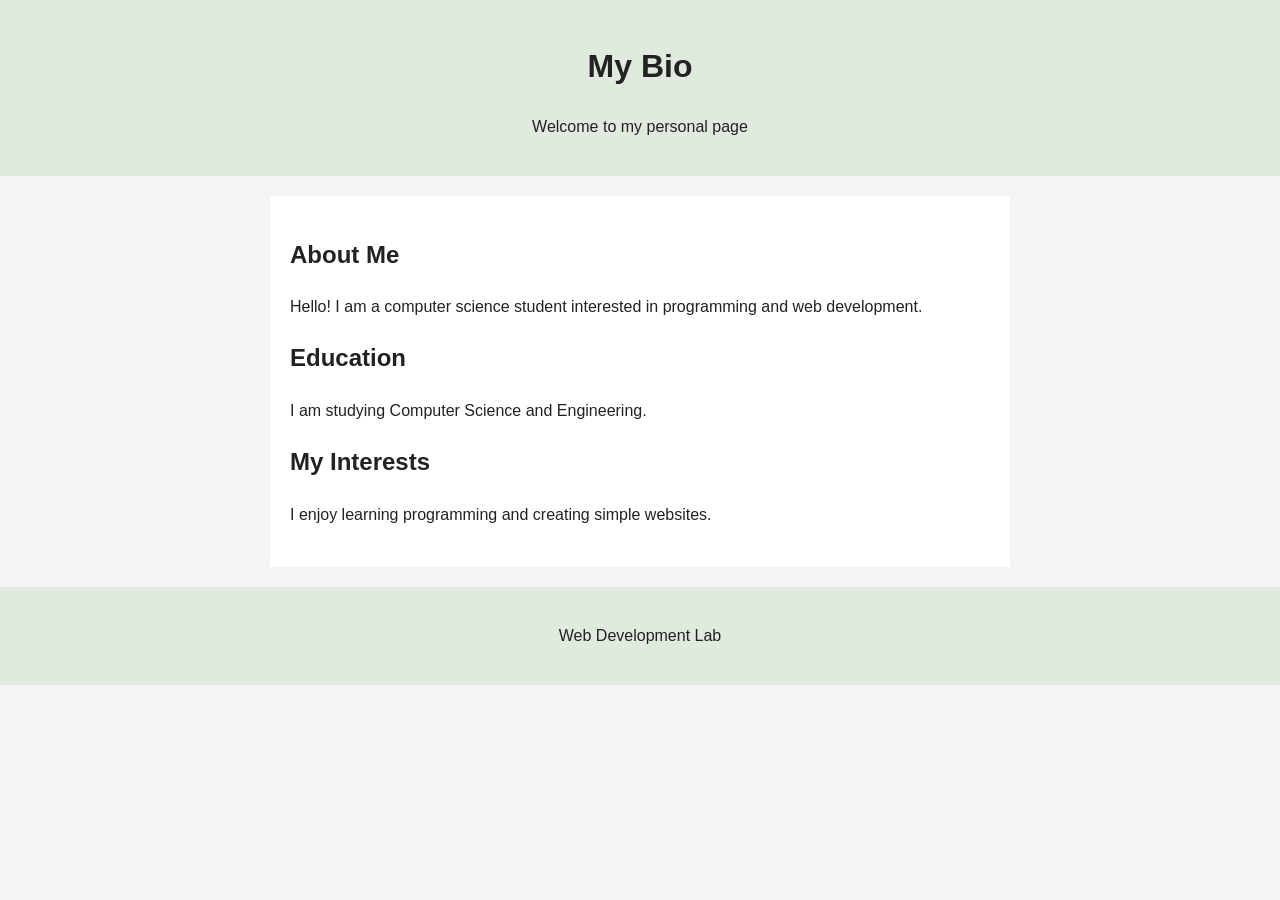
<file: P05-Semantic-Bio-Page/index.html>
<!DOCTYPE html>
<html lang="en">
<head>
  <meta charset="UTF-8">
  <meta name="viewport" content="width=device-width, initial-scale=1.0">
  <title>My Bio</title>
  <link rel="stylesheet" href="style.css">
</head>
<body>
  <header>
    <h1>My Bio</h1>
    <p>Welcome to my personal page</p>
  </header>
  <main>
    <section>
      <h2>About Me</h2>
      <p>Hello! I am a computer science student interested in programming and web development.</p>
    </section>
    <section>
      <h2>Education</h2>
      <p>I am studying Computer Science and Engineering.</p>
    </section>
    <section>
      <h2>My Interests</h2>
      <p>I enjoy learning programming and creating simple websites.</p>
    </section>
  </main>
  <footer><p>Web Development Lab</p></footer>
</body>
</html>
</file>
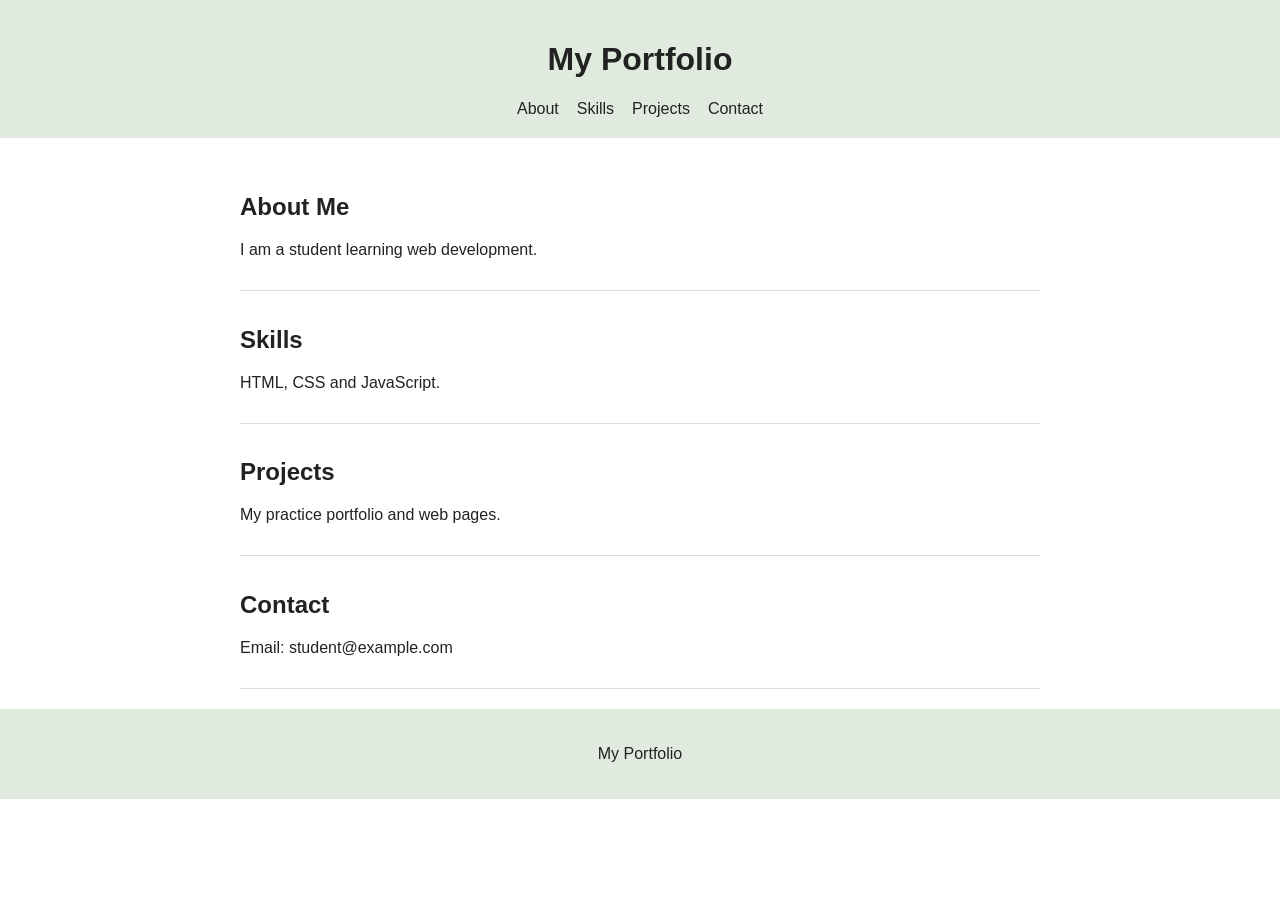
<file: P06-Full-Portfolio-Page-Structure-in-Semantic-HTML/index.html>
<!DOCTYPE html>
<html lang="en">
<head>
  <meta charset="UTF-8">
  <meta name="viewport" content="width=device-width, initial-scale=1.0">
  <title>My Portfolio</title>
  <link rel="stylesheet" href="style.css">
</head>
<body>
  <header>
    <h1>My Portfolio</h1>
    <nav>
      <a href="#about">About</a>
      <a href="#skills">Skills</a>
      <a href="#projects">Projects</a>
      <a href="#contact">Contact</a>
    </nav>
  </header>
  <main>
    <section id="about"><h2>About Me</h2><p>I am a student learning web development.</p></section>
    <section id="skills"><h2>Skills</h2><p>HTML, CSS and JavaScript.</p></section>
    <section id="projects"><h2>Projects</h2><p>My practice portfolio and web pages.</p></section>
    <section id="contact"><h2>Contact</h2><p>Email: student@example.com</p></section>
  </main>
  <footer><p>My Portfolio</p></footer>
</body>
</html>
</file>
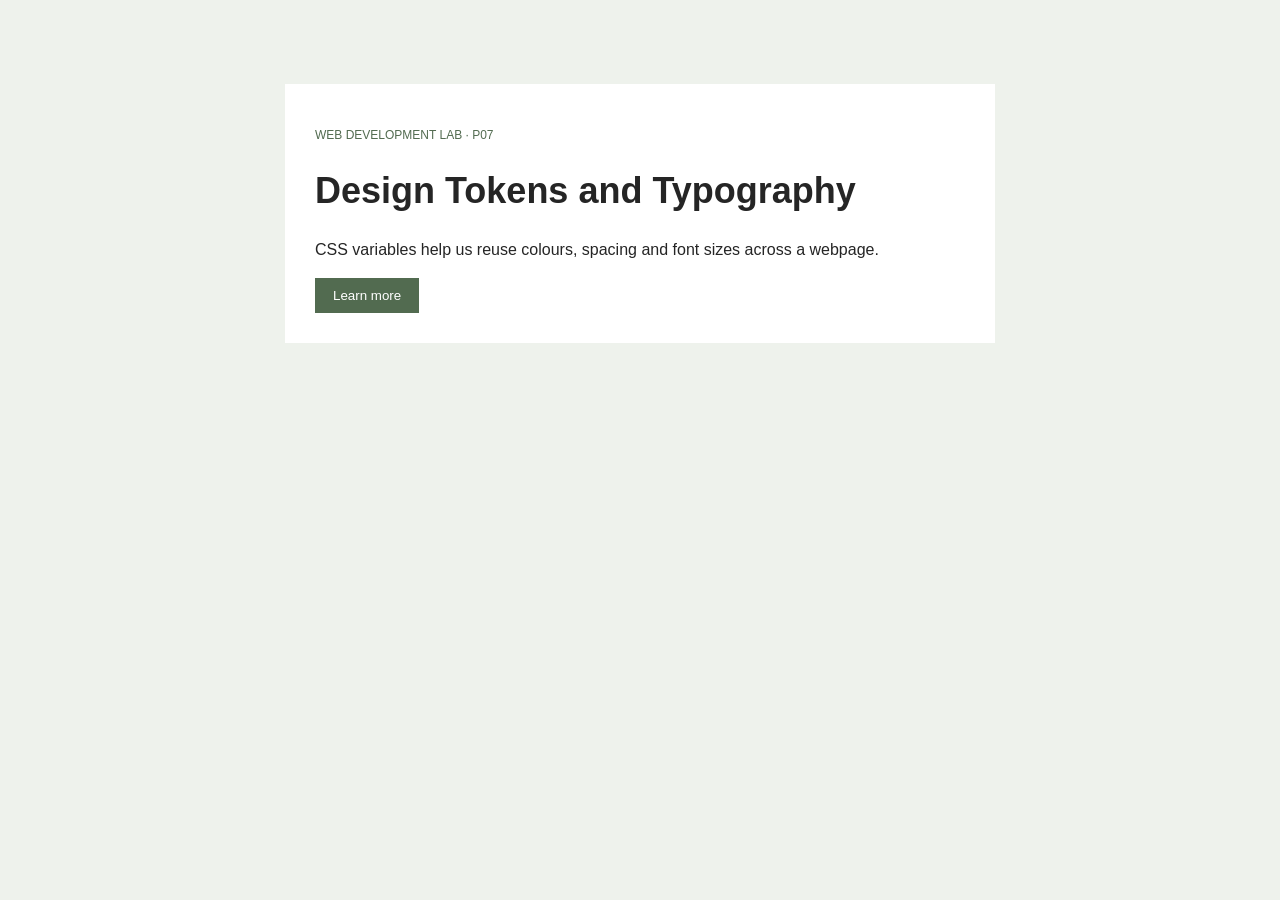
<file: P07-Design-Tokens-and-Typography-System-in-CSS/index.html>
<!DOCTYPE html>
<html lang="en">
<head>
  <meta charset="UTF-8">
  <meta name="viewport" content="width=device-width, initial-scale=1.0">
  <title>CSS Design Tokens</title>
  <link rel="stylesheet" href="style.css">
</head>
<body>
  <main>
    <p class="label">WEB DEVELOPMENT LAB · P07</p>
    <h1>Design Tokens and Typography</h1>
    <p>CSS variables help us reuse colours, spacing and font sizes across a webpage.</p>
    <button>Learn more</button>
  </main>
</body>
</html>
</file>
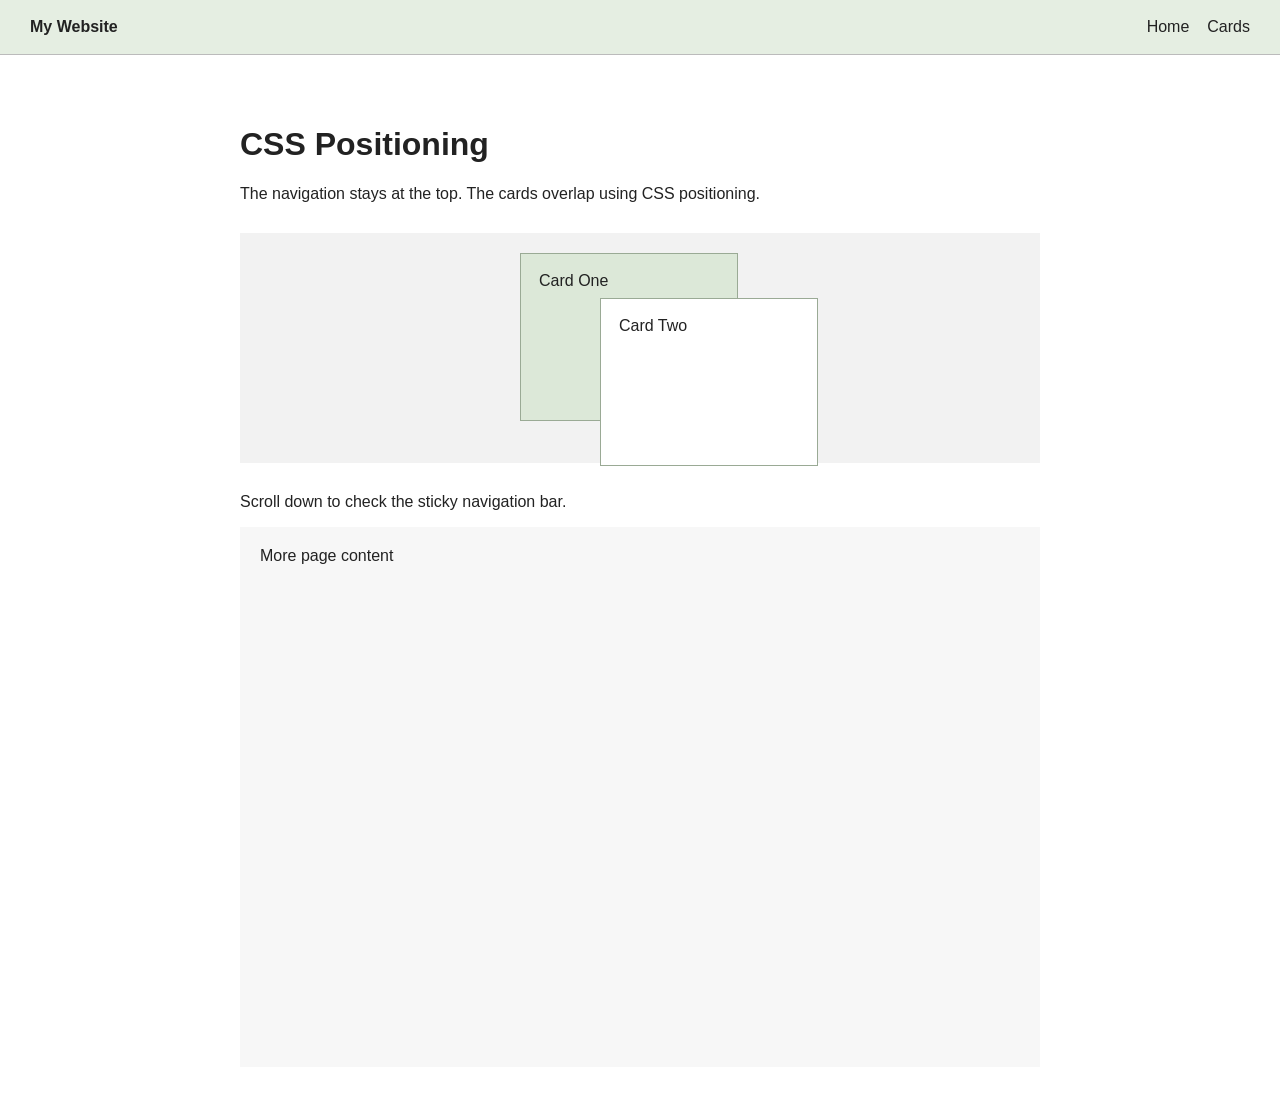
<file: P08-Sticky-Navbar-and-Card-Overlay-using-CSS-Positioning/index.html>
<!DOCTYPE html>
<html lang="en">
<head>
  <meta charset="UTF-8">
  <meta name="viewport" content="width=device-width, initial-scale=1.0">
  <title>Sticky Navbar and Card Overlay</title>
  <link rel="stylesheet" href="style.css">
</head>
<body>
  <header class="navbar">
    <strong>My Website</strong>
    <nav><a href="#home">Home</a><a href="#cards">Cards</a></nav>
  </header>
  <main id="home">
    <h1>CSS Positioning</h1>
    <p>The navigation stays at the top. The cards overlap using CSS positioning.</p>
    <section class="card-area" id="cards">
      <div class="card card-back">Card One</div>
      <div class="card card-front">Card Two</div>
    </section>
    <p>Scroll down to check the sticky navigation bar.</p>
    <div class="extra">More page content</div>
  </main>
</body>
</html>
</file>
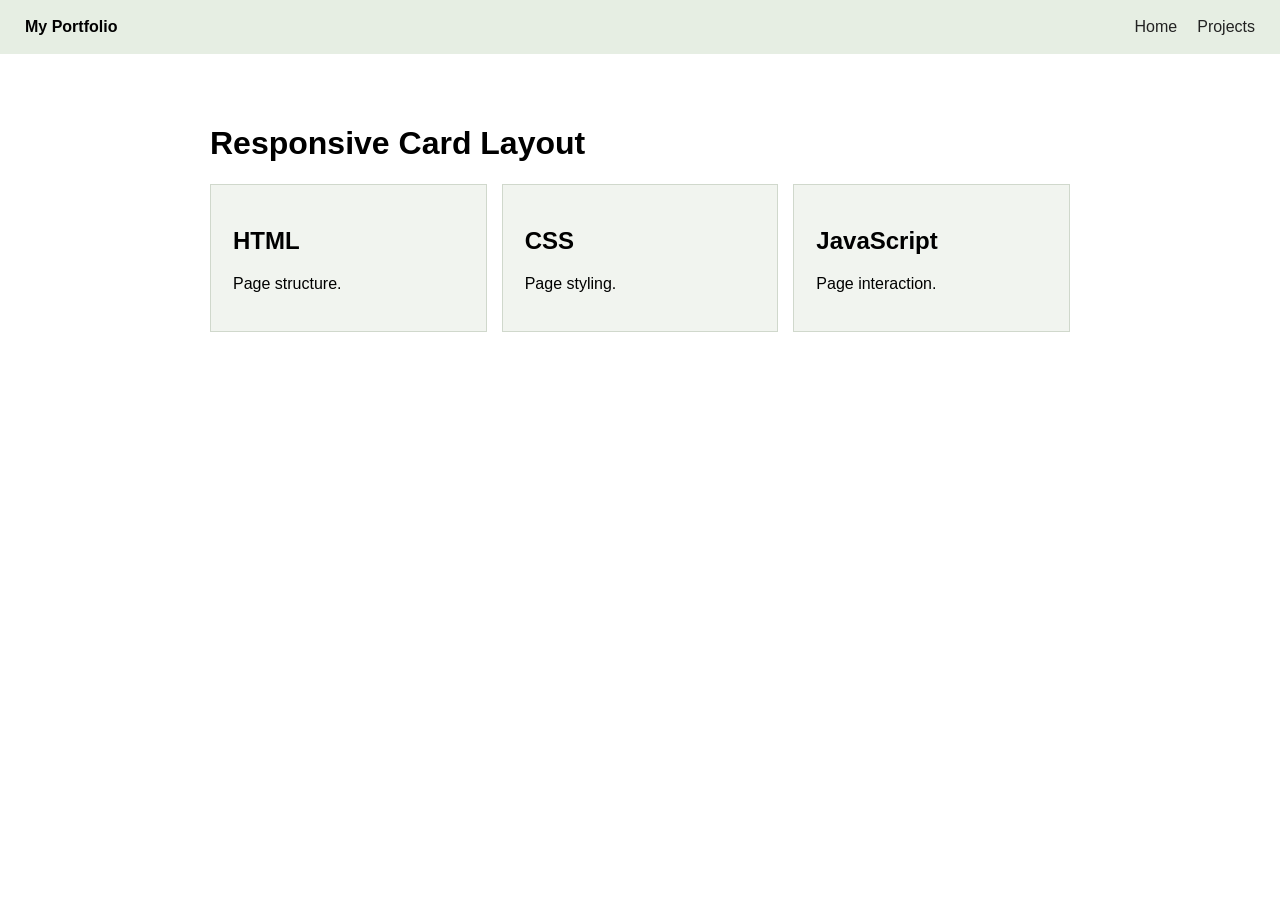
<file: P09-Responsive-Navbar-and-Card-Grid-using-Flexbox/index.html>
<!DOCTYPE html>
<html lang="en">
<head>
  <meta charset="UTF-8">
  <meta name="viewport" content="width=device-width, initial-scale=1.0">
  <title>Responsive Navbar and Flexbox Cards</title>
  <link rel="stylesheet" href="style.css">
</head>
<body>
  <header class="header">
    <strong>My Portfolio</strong>
    <nav aria-label="Main navigation">
      <a href="#home">Home</a>
      <a href="#projects">Projects</a>
    </nav>
  </header>

  <main id="home">
    <h1>Responsive Card Layout</h1>
    <section class="cards" id="projects">
      <article class="card"><h2>HTML</h2><p>Page structure.</p></article>
      <article class="card"><h2>CSS</h2><p>Page styling.</p></article>
      <article class="card"><h2>JavaScript</h2><p>Page interaction.</p></article>
    </section>
  </main>
</body>
</html>
</file>
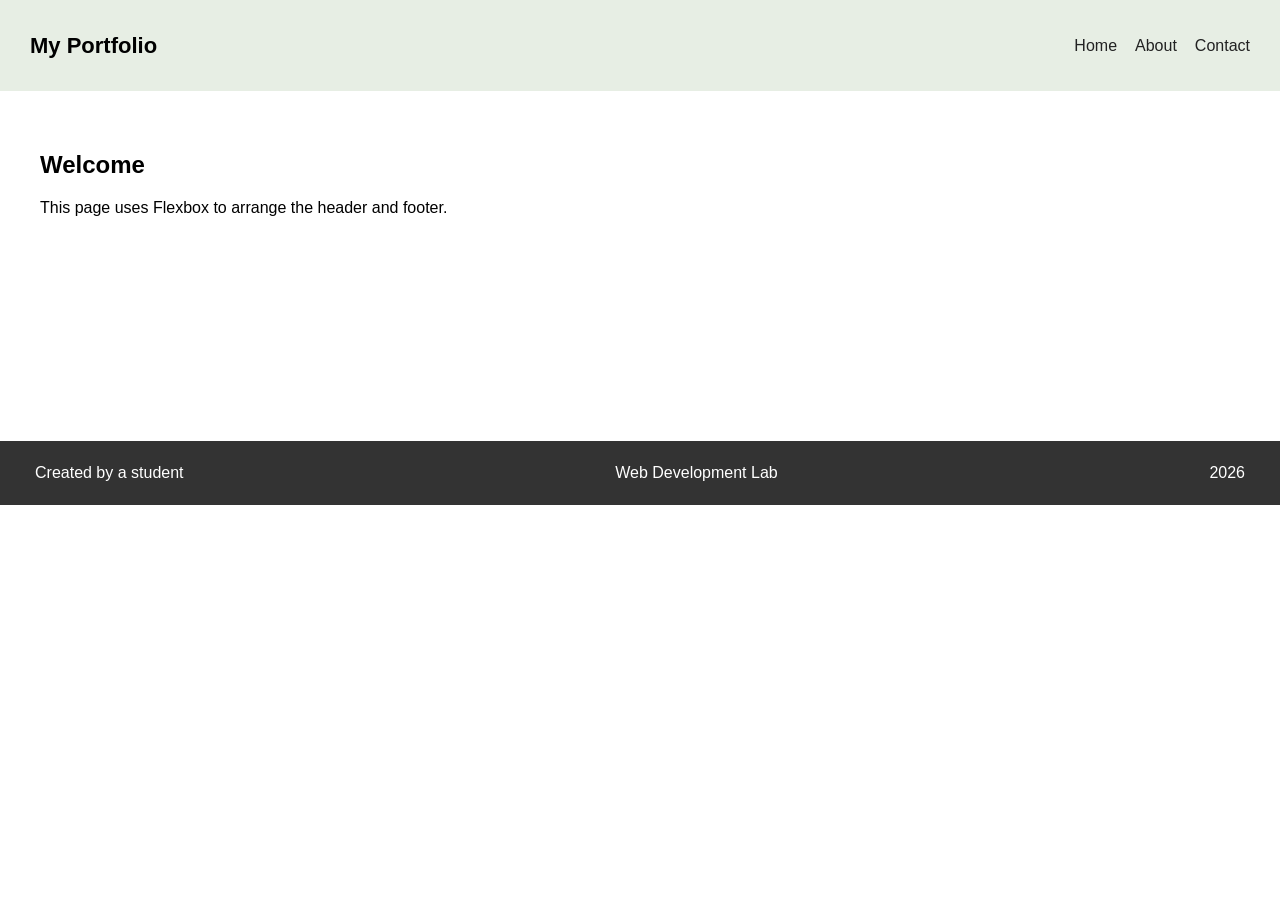
<file: P10-Portfolio-Header-and-Footer-with-Advanced-Flexbox/index.html>
<!DOCTYPE html>
<html lang="en">
<head>
  <meta charset="UTF-8">
  <meta name="viewport" content="width=device-width, initial-scale=1.0">
  <title>Portfolio Header and Footer</title>
  <link rel="stylesheet" href="style.css">
</head>
<body>
  <header class="header">
    <h1>My Portfolio</h1>
    <nav><a href="#home">Home</a><a href="#about">About</a><a href="#contact">Contact</a></nav>
  </header>
  <main id="home">
    <h2>Welcome</h2>
    <p>This page uses Flexbox to arrange the header and footer.</p>
  </main>
  <footer class="footer" id="contact">
    <p>Created by a student</p>
    <p>Web Development Lab</p>
    <p>2026</p>
  </footer>
</body>
</html>
</file>
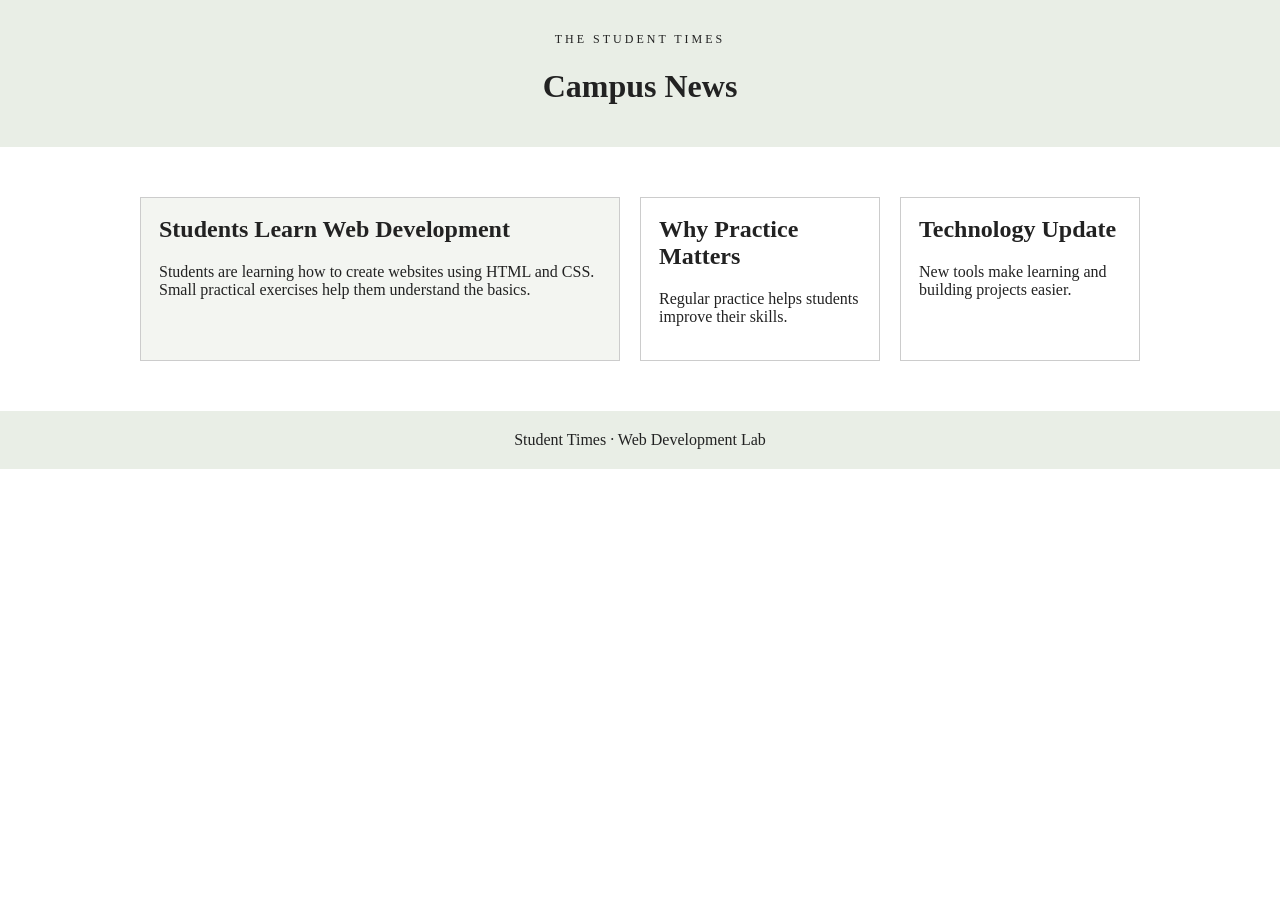
<file: P11-Newspaper-Style-Three-Column-Layout-with-CSS-Grid/index.html>
<!DOCTYPE html>
<html lang="en">
<head>
  <meta charset="UTF-8">
  <meta name="viewport" content="width=device-width, initial-scale=1.0">
  <title>Student Times — CSS Grid</title>
  <link rel="stylesheet" href="style.css">
</head>
<body>
  <header>
    <p>THE STUDENT TIMES</p>
    <h1>Campus News</h1>
  </header>
  <main class="news-grid">
    <article class="main-story">
      <h2>Students Learn Web Development</h2>
      <p>Students are learning how to create websites using HTML and CSS. Small practical exercises help them understand the basics.</p>
    </article>
    <article>
      <h2>Why Practice Matters</h2>
      <p>Regular practice helps students improve their skills.</p>
    </article>
    <article>
      <h2>Technology Update</h2>
      <p>New tools make learning and building projects easier.</p>
    </article>
  </main>
  <footer>Student Times · Web Development Lab</footer>
</body>
</html>
</file>
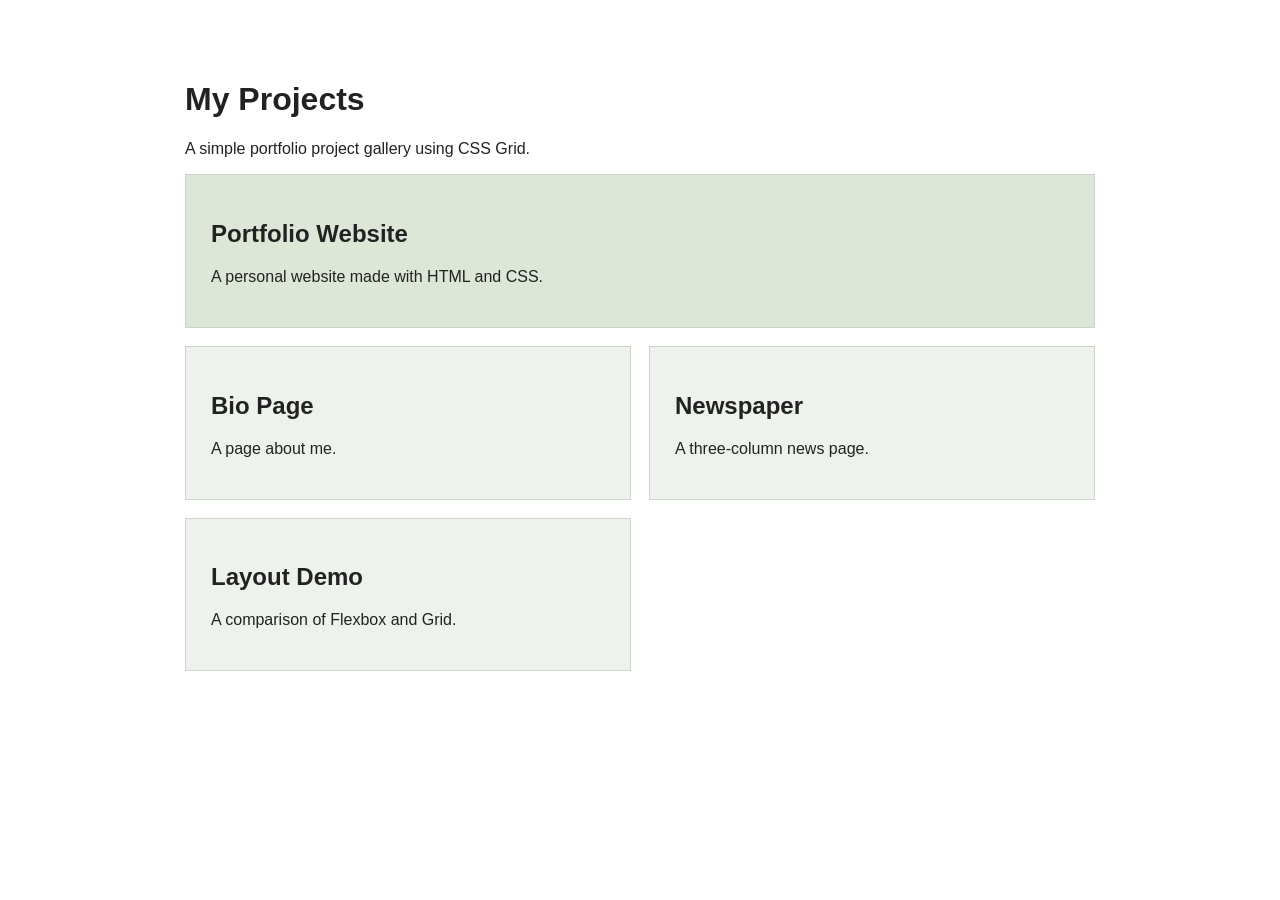
<file: P12-Portfolio-Projects-Grid-with-Advanced-CSS-Grid/index.html>
<!DOCTYPE html>
<html lang="en">
<head>
  <meta charset="UTF-8">
  <meta name="viewport" content="width=device-width, initial-scale=1.0">
  <title>My Projects — CSS Grid</title>
  <link rel="stylesheet" href="style.css">
</head>
<body>
  <main>
    <h1>My Projects</h1>
    <p>A simple portfolio project gallery using CSS Grid.</p>
    <section class="project-grid">
      <article class="project featured"><h2>Portfolio Website</h2><p>A personal website made with HTML and CSS.</p></article>
      <article class="project"><h2>Bio Page</h2><p>A page about me.</p></article>
      <article class="project"><h2>Newspaper</h2><p>A three-column news page.</p></article>
      <article class="project"><h2>Layout Demo</h2><p>A comparison of Flexbox and Grid.</p></article>
    </section>
  </main>
</body>
</html>
</file>
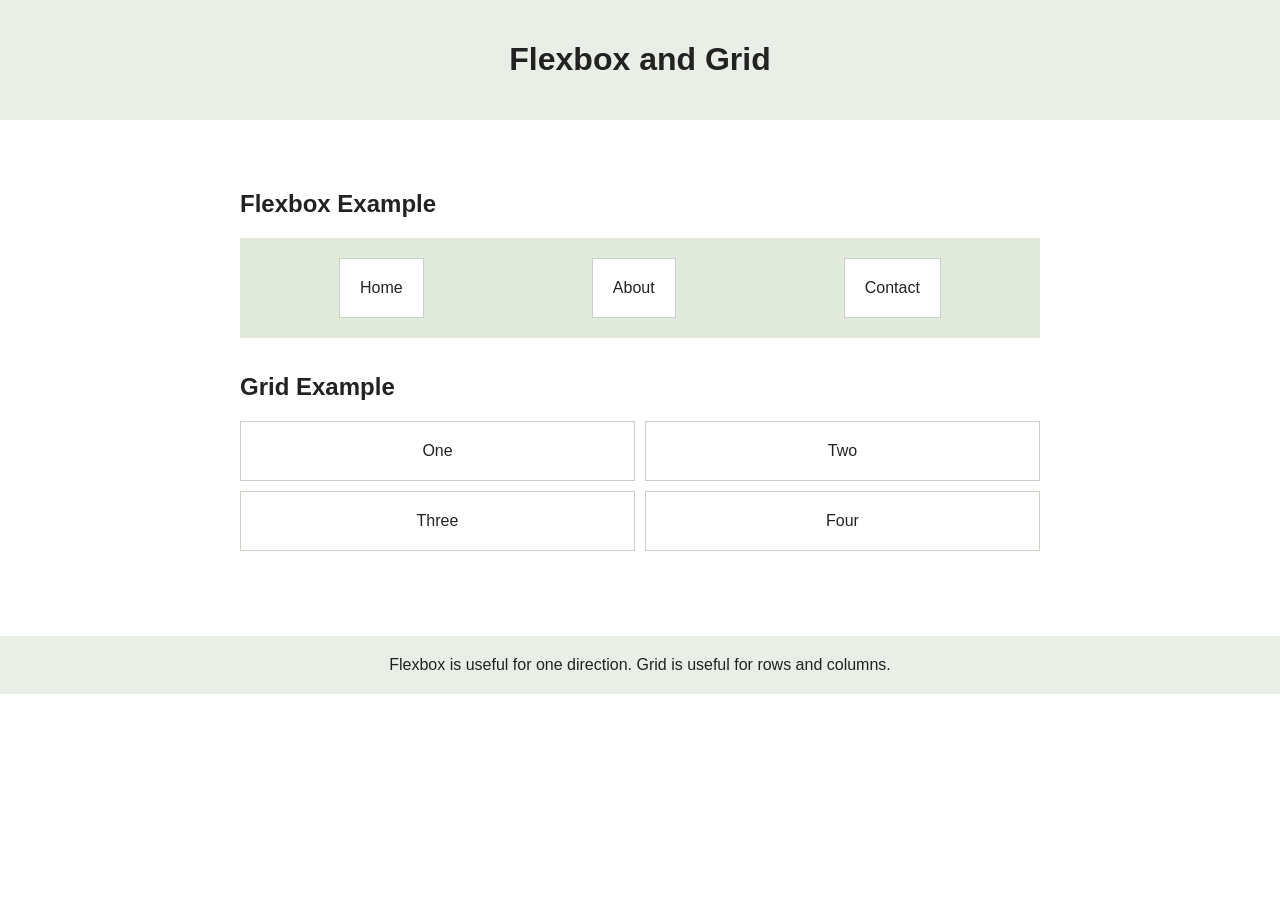
<file: P13-Choosing-Between-Flexbox-and-Grid-for-a-Shared-Layout/index.html>
<!DOCTYPE html>
<html lang="en">
<head>
  <meta charset="UTF-8">
  <meta name="viewport" content="width=device-width, initial-scale=1.0">
  <title>Flexbox vs Grid</title>
  <link rel="stylesheet" href="style.css">
</head>
<body>
  <header><h1>Flexbox and Grid</h1></header>
  <main>
    <section>
      <h2>Flexbox Example</h2>
      <div class="flex-layout"><div>Home</div><div>About</div><div>Contact</div></div>
    </section>
    <section>
      <h2>Grid Example</h2>
      <div class="grid-layout"><div>One</div><div>Two</div><div>Three</div><div>Four</div></div>
    </section>
  </main>
  <footer>Flexbox is useful for one direction. Grid is useful for rows and columns.</footer>
</body>
</html>
</file>
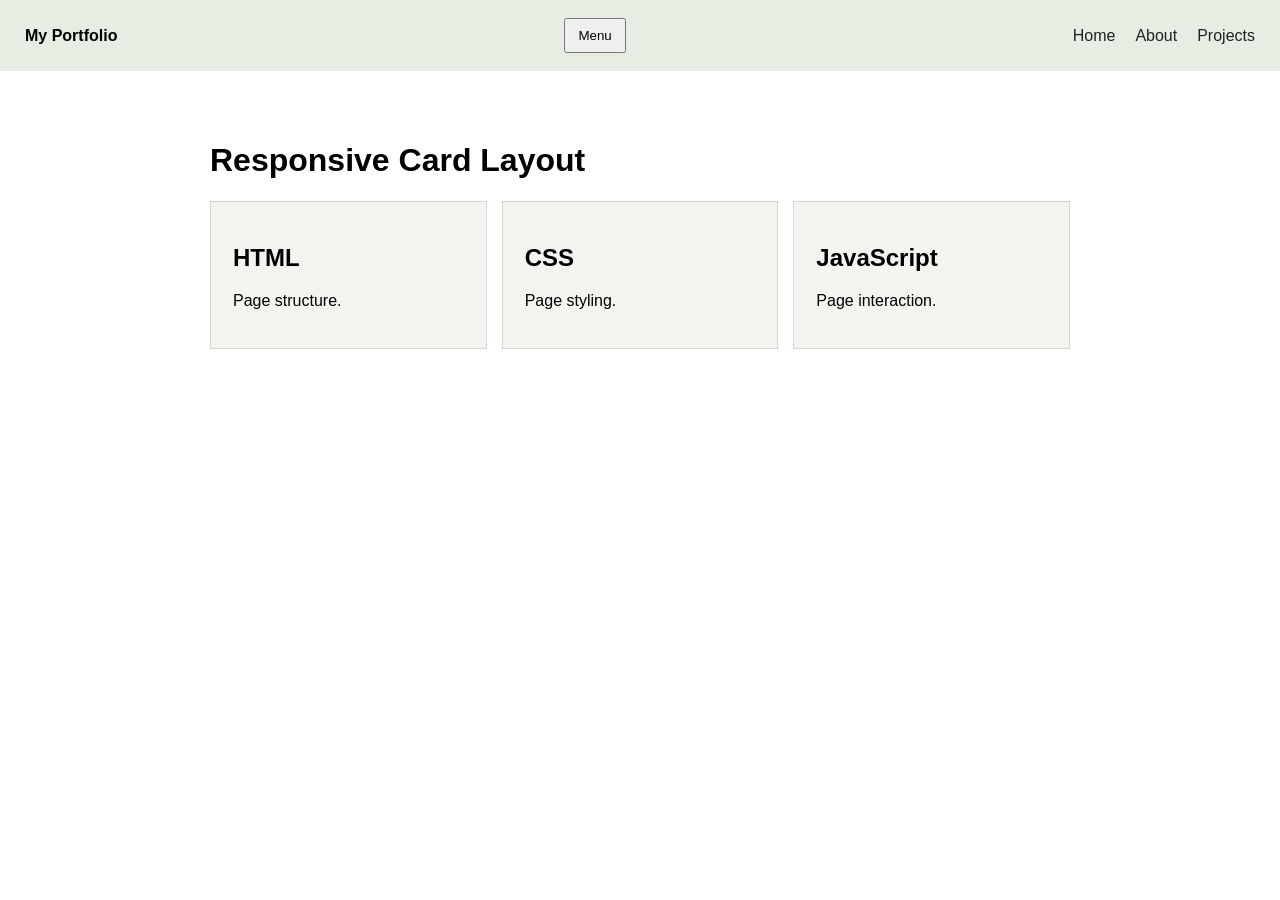
<file: Module-2/P09/index.html>
<!DOCTYPE html>
<html lang="en">
<head>
  <meta charset="UTF-8">
  <meta name="viewport" content="width=device-width, initial-scale=1.0">
  <title>Responsive Navbar and Flexbox Cards</title>
  <link rel="stylesheet" href="style.css">
</head>
<body>
  <header class="header">
    <strong>My Portfolio</strong>
    <button id="menuButton" aria-expanded="true">Menu</button>
    <nav id="menu">
      <a href="#home">Home</a>
      <a href="#about">About</a>
      <a href="#projects">Projects</a>
    </nav>
  </header>
  <main id="home">
    <h1>Responsive Card Layout</h1>
    <section class="cards" id="projects">
      <article class="card"><h2>HTML</h2><p>Page structure.</p></article>
      <article class="card"><h2>CSS</h2><p>Page styling.</p></article>
      <article class="card"><h2>JavaScript</h2><p>Page interaction.</p></article>
    </section>
  </main>
  <script src="script.js"></script>
</body>
</html>
</file>
<file: P05-Semantic-Bio-Page/style.css>
body {
  margin: 0;
  font-family: Arial, sans-serif;
  line-height: 1.6;
  color: #222;
  background: #f4f4f4;
}
header, footer {
  padding: 20px;
  text-align: center;
  background: #e1eadf;
}
main {
  max-width: 700px;
  margin: 20px auto;
  padding: 20px;
  background: white;
}
section { margin-bottom: 20px; }
</file>
<file: P06-Full-Portfolio-Page-Structure-in-Semantic-HTML/style.css>
body { margin: 0; font-family: Arial, sans-serif; color: #222; }
header, footer { padding: 20px; text-align: center; background: #e1eadf; }
nav { display: flex; justify-content: center; flex-wrap: wrap; gap: 18px; }
nav a { color: #222; text-decoration: none; }
main { max-width: 800px; margin: auto; padding: 20px; }
section { padding: 15px 0; border-bottom: 1px solid #ddd; }
</file>
<file: P07-Design-Tokens-and-Typography-System-in-CSS/style.css>
:root {
  --main-color: #526b50;
  --light-color: #eef2ec;
  --text-color: #252525;
  --page-space: 24px;
  --main-font: Arial, sans-serif;
}
body {
  margin: 0;
  padding: var(--page-space);
  font-family: var(--main-font);
  color: var(--text-color);
  background: var(--light-color);
}
main {
  max-width: 650px;
  margin: 60px auto;
  padding: 30px;
  background: white;
}
.label { color: var(--main-color); font-size: 12px; }
h1 { font-size: 36px; line-height: 1.2; }
p { font-size: 16px; line-height: 1.6; }
button {
  padding: 10px 18px;
  color: white;
  background: var(--main-color);
  border: 0;
}
</file>
<file: P08-Sticky-Navbar-and-Card-Overlay-using-CSS-Positioning/style.css>
body { margin: 0; font-family: Arial, sans-serif; color: #222; }
.navbar {
  position: sticky;
  top: 0;
  display: flex;
  justify-content: space-between;
  padding: 18px 30px;
  background: #e5eee2;
  border-bottom: 1px solid #bbb;
}
nav { display: flex; gap: 18px; }
a { color: #222; text-decoration: none; }
main { max-width: 800px; margin: 30px auto; padding: 20px; }
.card-area {
  position: relative;
  height: 230px;
  margin: 30px 0;
  background: #f2f2f2;
}
.card {
  position: absolute;
  width: 180px;
  height: 130px;
  padding: 18px;
  background: #dce8d8;
  border: 1px solid #9aaa95;
}
.card-back { top: 20px; left: 35%; }
.card-front { top: 65px; left: 45%; z-index: 2; background: white; }
.extra { height: 500px; padding: 20px; background: #f7f7f7; }
</file>
<file: P09-Responsive-Navbar-and-Card-Grid-using-Flexbox/style.css>
* { box-sizing: border-box; }

body {
  margin: 0;
  font-family: Arial, sans-serif;
}

.header {
  display: flex;
  justify-content: space-between;
  align-items: center;
  padding: 18px 25px;
  background: #e6eee3;
}

nav {
  display: flex;
  gap: 20px;
}

nav a {
  color: #222;
  text-decoration: none;
}

main {
  max-width: 900px;
  margin: 30px auto;
  padding: 20px;
}

.cards {
  display: flex;
  flex-wrap: wrap;
  gap: 15px;
}

.card {
  flex: 1 1 220px;
  padding: 22px;
  background: #f1f4ef;
  border: 1px solid #d0d8cc;
}

@media (max-width: 600px) {
  .header {
    flex-wrap: wrap;
    gap: 12px;
  }

  nav {
    width: 100%;
    flex-direction: column;
    gap: 8px;
  }

  .cards {
    flex-direction: column;
  }
}
</file>
<file: P10-Portfolio-Header-and-Footer-with-Advanced-Flexbox/style.css>
* { box-sizing: border-box; }
body { margin: 0; font-family: Arial, sans-serif; }
.header, .footer {
  display: flex;
  align-items: center;
  justify-content: space-between;
  gap: 20px;
  padding: 18px 30px;
  background: #e7eee4;
}
.header h1 { font-size: 22px; }
nav { display: flex; gap: 18px; }
nav a { color: #222; text-decoration: none; }
main { min-height: 350px; padding: 40px; }
.footer { flex-wrap: wrap; background: #333; color: white; }
.footer p { margin: 5px; }
@media (max-width: 600px) {
  .header, .footer { flex-direction: column; align-items: flex-start; }
  nav { flex-wrap: wrap; }
}
</file>
<file: P11-Newspaper-Style-Three-Column-Layout-with-CSS-Grid/style.css>
body { margin: 0; font-family: Georgia, serif; color: #222; }
header, footer { padding: 20px; text-align: center; background: #e9eee6; }
header p { letter-spacing: 3px; font-size: 12px; }
.news-grid {
  display: grid;
  grid-template-columns: 2fr 1fr 1fr;
  gap: 20px;
  max-width: 1000px;
  margin: 30px auto;
  padding: 20px;
}
.news-grid article { padding: 18px; border: 1px solid #ccc; }
.main-story { background: #f3f5f1; }
h2 { margin-top: 0; }
@media (max-width: 700px) {
  .news-grid { grid-template-columns: 1fr; }
}
</file>
<file: P12-Portfolio-Projects-Grid-with-Advanced-CSS-Grid/style.css>
* { box-sizing: border-box; }
body { margin: 0; font-family: Arial, sans-serif; color: #222; }
main { max-width: 950px; margin: 40px auto; padding: 20px; }
.project-grid {
  display: grid;
  grid-template-columns: repeat(2, minmax(0, 1fr));
  gap: 18px;
}
.project {
  padding: 25px;
  min-height: 150px;
  background: #eef2ec;
  border: 1px solid #ccd5c8;
}
.featured { grid-column: span 2; background: #dce7d8; }
@media (max-width: 600px) {
  .project-grid { grid-template-columns: 1fr; }
  .featured { grid-column: span 1; }
}
</file>
<file: P13-Choosing-Between-Flexbox-and-Grid-for-a-Shared-Layout/style.css>
body { margin: 0; font-family: Arial, sans-serif; color: #222; }
header, footer { padding: 20px; text-align: center; background: #e9eee6; }
main { max-width: 800px; margin: 30px auto; padding: 20px; }
section { margin-bottom: 35px; }
.flex-layout {
  display: flex;
  justify-content: space-around;
  gap: 10px;
  padding: 20px;
  background: #e1eadc;
}
.grid-layout {
  display: grid;
  grid-template-columns: repeat(2, 1fr);
  gap: 10px;
}
.flex-layout div, .grid-layout div {
  padding: 20px;
  text-align: center;
  background: white;
  border: 1px solid #c8d2c3;
}
@media (max-width: 550px) {
  .flex-layout { flex-direction: column; }
  .grid-layout { grid-template-columns: 1fr; }
}
</file>
<file: Module-2/P09/style.css>
* { box-sizing: border-box; }
body { margin: 0; font-family: Arial, sans-serif; }
.header {
  display: flex;
  justify-content: space-between;
  align-items: center;
  padding: 18px 25px;
  background: #e6eee3;
}
nav { display: flex; gap: 20px; }
nav a { color: #222; text-decoration: none; }
nav.hide { display: none; }
button { padding: 8px 12px; }
main { max-width: 900px; margin: 30px auto; padding: 20px; }
.cards { display: flex; flex-wrap: wrap; gap: 15px; }
.card {
  flex: 1 1 220px;
  padding: 22px;
  background: #f1f4ef;
  border: 1px solid #d0d8cc;
}
@media (max-width: 600px) {
  .header { flex-wrap: wrap; gap: 12px; }
  nav { width: 100%; flex-direction: column; gap: 8px; }
  .cards { flex-direction: column; }
}
</file>
